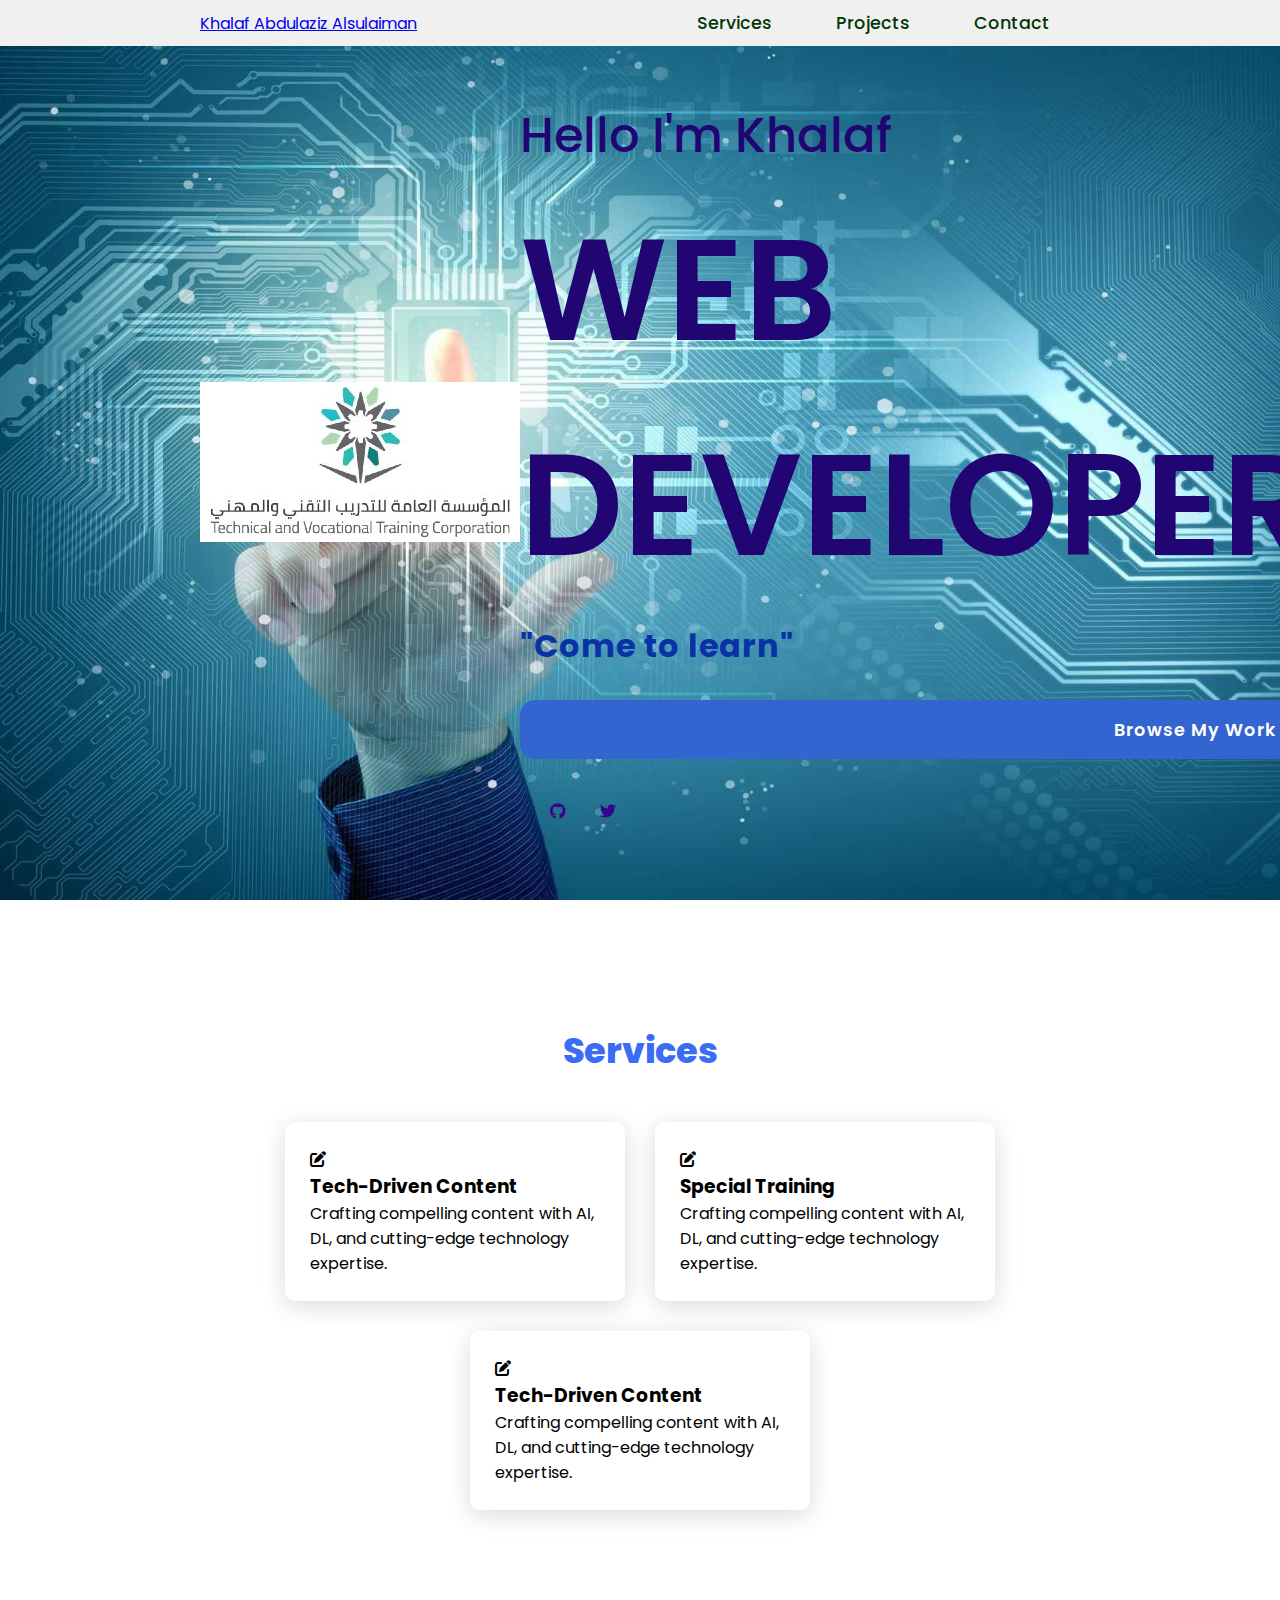
<file: index.html>
<!DOCTYPE html>
<html lang="en">
<head>
    <meta charset="UTF-8">
    <meta name="viewport" content="width=device-width, initial-scale=1.0">
    <link rel="stylesheet" href="https://cdnjs.cloudflare.com/ajax/libs/font-awesome/6.1.0/css/all.min.css">
    <link rel="stylesheet" href="Style.css">
    <title>Khalaf Abdulaziz Alsulaiman</title>


</head>
<body>
    <header>
        <a href="#" class="logo">Khalaf Abdulaziz Alsulaiman</a>
        <nav class="navigation">
            <a href="/">Services</a>
            <a href="/Projects.html">Projects</a>
            <a href="/contact.htm">Contact</a>
            
        </nav>
    </header>
<!-- الكلاس التالي هو main  يتحتوي على الصفات الاربع-->
    <section class="main">
        <img src="Image/TVTC.jpg"/>  
        <div>
            
            <h2>Hello I'm Khalaf <br><span>WEB DEVELOPER</span></h2>
            <h3>"Come to learn"</h3>
            <a href="#projects" class="main-btn">Browse My Work</a>
          
             <div class="social-icons">
                <a href="#"><i class="fa-brands fa-github"></i></a>              
                <a href="#"><i class="fa-brands fa-twitter"></i></a>                
            </div>
            
        </div>
    </section>

    <section>
        <div class="cards" id="services">
            <h2 class="title">Services</h2>
            <div class="content">
                <div class="card">
                    <div class="icon">
                        <i class="fas fa-edit"></i>
                    </div>
                    <div class="info">
                        <h3>Tech-Driven Content</h3>
                        <p>Crafting compelling content with AI, DL, and cutting-edge technology expertise.</p>
                    </div>

                </div>
                <div class="card">
                    <div class="icon">
                        <i class="fas fa-edit"></i>
                    </div>
                    <div class="info">
                        <h3>Special Training</h3>
                        <p>Crafting compelling content with AI, DL, and cutting-edge technology expertise.</p>
                    </div>
                </div>
                <div class="card">
                    <div class="icon">
                        <i class="fas fa-edit"></i>
                    </div>
                    <div class="info">
                        <h3>Tech-Driven Content</h3>
                        <p>Crafting compelling content with AI, DL, and cutting-edge technology expertise.</p>
                    </div>
                </div>
                
            </div>
        </div>
    </section>
    </html>
</file>
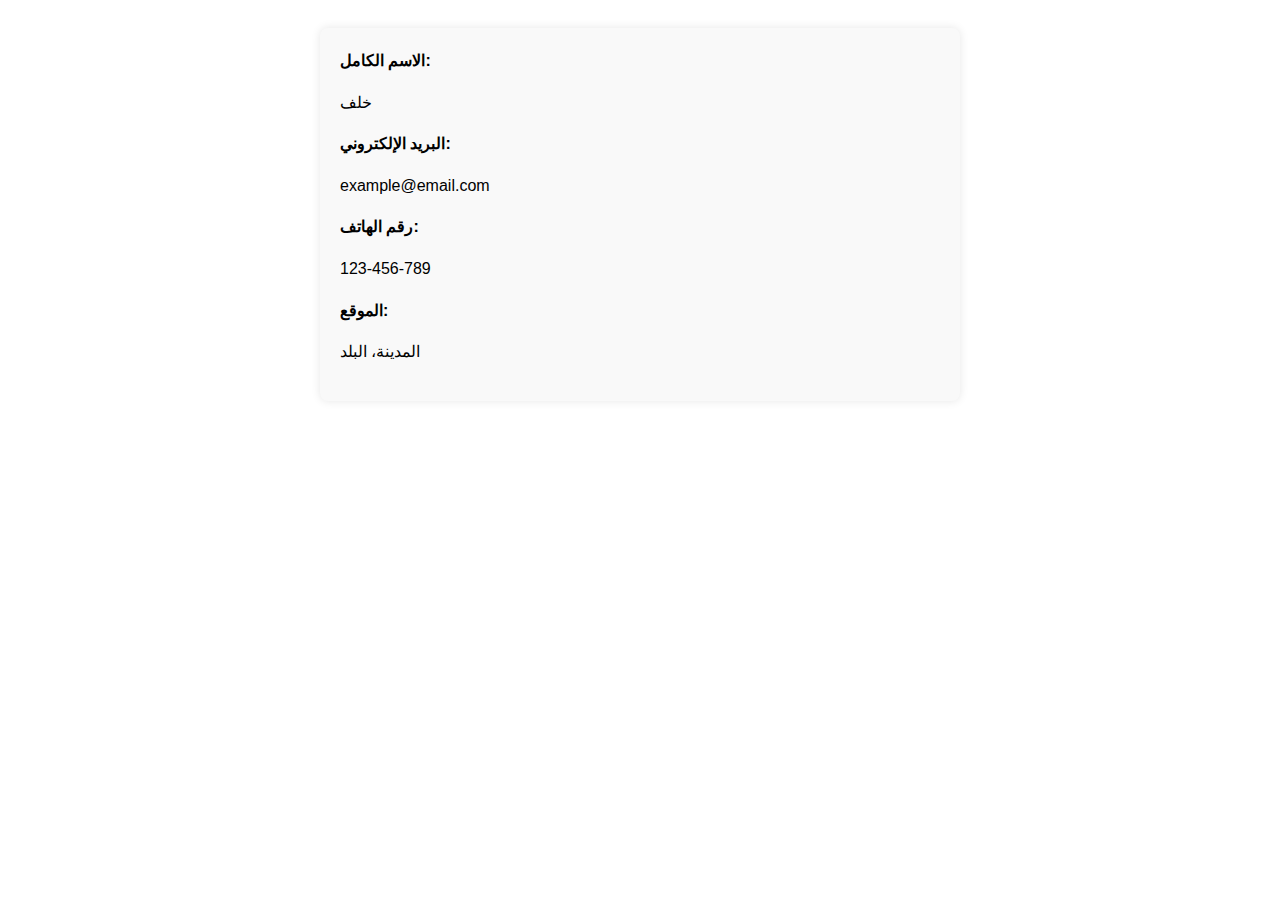
<file: contact.htm>
<!DOCTYPE html>
<html lang="en">
<head>
  <meta charset="UTF-8">
  <title>معلومات شخصية</title>
  <style>
    /* قم بتخصيص الستايل حسب تفضيلاتك */
    body {
      font-family: Arial, sans-serif;
      line-height: 1.6;
      padding: 20px;
    }
    .info-container {
      max-width: 600px;
      margin: 0 auto;
      background: #f9f9f9;
      padding: 20px;
      border-radius: 8px;
      box-shadow: 0 0 10px rgba(0, 0, 0, 0.1);
    }
    .info-item {
      margin-bottom: 15px;
    }
    .info-item label {
      font-weight: bold;
    }
  </style>
</head>
<body>

<div class="info-container">
  <div class="info-item">
    <label for="fullname">الاسم الكامل:</label>
    <p id="fullname"> خلف</p>
  </div>
  <div class="info-item">
    <label for="email">البريد الإلكتروني:</label>
    <p id="email">example@email.com</p>
  </div>
  <div class="info-item">
    <label for="phone">رقم الهاتف:</label>
    <p id="phone">123-456-789</p>
  </div>
  <div class="info-item">
    <label for="location">الموقع:</label>
    <p id="location">المدينة، البلد</p>
  </div>
</div>

</body>
</html>
</file>
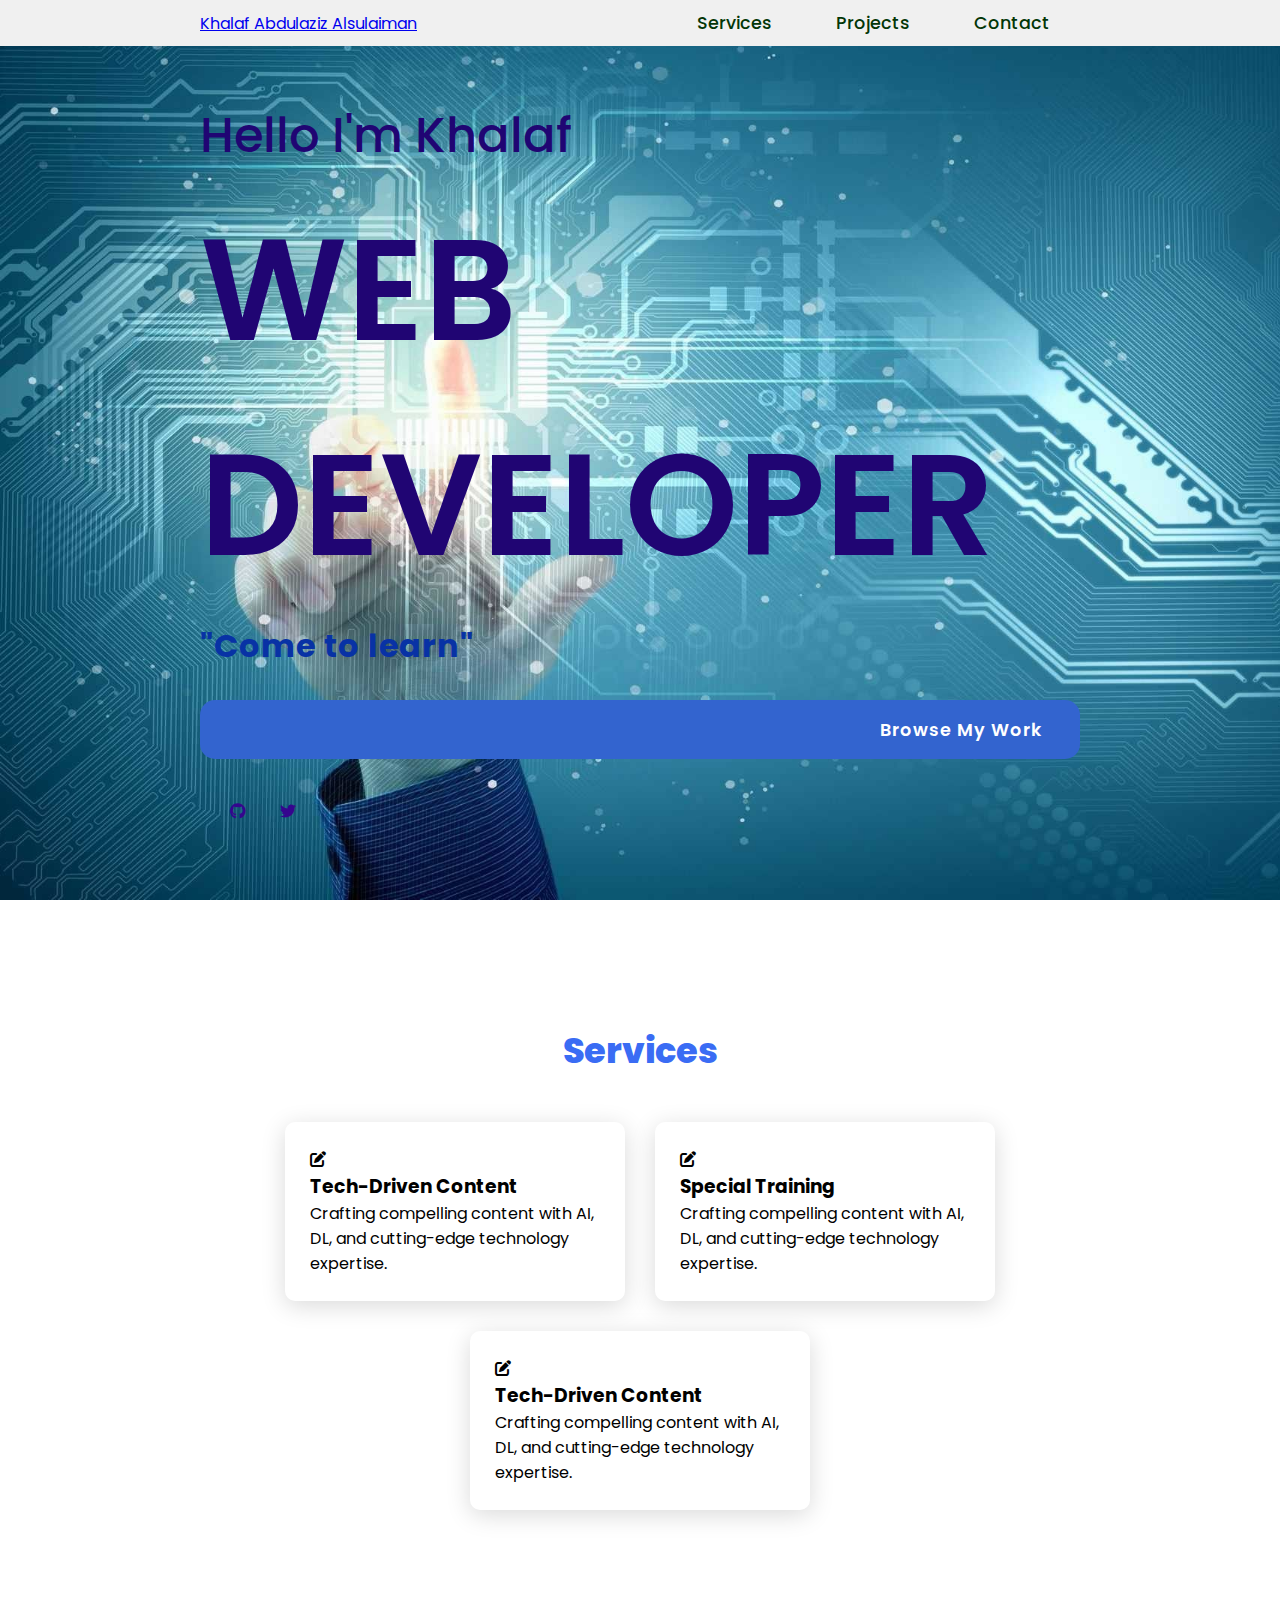
<file: index3.html>
<!DOCTYPE html>
<html lang="en">
<head>
    <!-- تعيين معلومات الصفحة -->
    <meta charset="UTF-8"> <!-- تعيين ترميز الصفحة -->
    <meta name="viewport" content="width=device-width, initial-scale=1.0"> <!-- تكبير العرض ليتلائم مع الجهاز -->
    <link rel="stylesheet" href="https://cdnjs.cloudflare.com/ajax/libs/font-awesome/6.1.0/css/all.min.css"> <!-- رابط لأيقونات FontAwesome -->
    <link rel="stylesheet" href="Style.css"> <!-- رابط لملف CSS الخاص بالتصميم -->

    <title>Khalaf Abdulaziz Alsulaiman</title> <!-- عنوان الصفحة -->

</head>
<body>
    <header>
        <!-- الشعار والقائمة التنقلية -->
        <a href="#" class="logo">Khalaf Abdulaziz Alsulaiman</a> <!-- عنوان الشعار -->
        <nav class="navigation">
            <a href="/">Services</a> <!-- رابط لصفحة الخدمات -->
            <a href="/Projects.html">Projects</a> <!-- رابط لصفحة المشاريع -->
            <a href="/contact.htm">Contact</a> <!-- رابط لصفحة الاتصال -->
        </nav>
    </header>

    <!-- القسم الرئيسي -->
    <section class="main">
       <!-- صورة أو نص رئيسي -->
        <div>
            <h2>Hello I'm Khalaf <br><span>WEB DEVELOPER</span></h2> <!-- عنوان رئيسي -->
            <h3>"Come to learn"</h3> <!-- جملة تعبر عن هدفك أو شعارك -->
            <a href="#projects" class="main-btn">Browse My Work</a> <!-- زر لتصفح المشاريع -->
             <div class="social-icons">
                <!-- روابط لوسائل التواصل الاجتماعي -->
                <a href="#"><i class="fa-brands fa-github"></i></a> <!-- رابط لـ GitHub -->
                <a href="#"><i class="fa-brands fa-twitter"></i></a> <!-- رابط لـ Twitter -->
            </div>
        </div>
    </section>

    <!-- قسم الخدمات -->
    <section>
        <div class="cards" id="services">
            <h2 class="title">Services</h2> <!-- عنوان لقائمة الخدمات -->
            <div class="content">
                <!-- بطاقات توضحية للخدمات -->
                <div class="card">
                    <div class="icon">
                        <i class="fas fa-edit"></i> <!-- أيقونة توضحية للخدمة -->
                    </div>
                    <div class="info">
                        <h3>Tech-Driven Content</h3> <!-- عنوان الخدمة -->
                        <p>Crafting compelling content with AI, DL, and cutting-edge technology expertise.</p> <!-- وصف للخدمة -->
                    </div>
                </div>
                <!-- تكرار البطاقات السابقة لعرض الخدمات الأخرى -->
                <div class="card">
                    <div class="icon">
                        <i class="fas fa-edit"></i>
                    </div>
                    <div class="info">
                        <h3>Special Training</h3>
                        <p>Crafting compelling content with AI, DL, and cutting-edge technology expertise.</p>
                    </div>
                </div>
                <div class="card">
                    <div class="icon">
                        <i class="fas fa-edit"></i>
                    </div>
                    <div class="info">
                        <h3>Tech-Driven Content</h3>
                        <p>Crafting compelling content with AI, DL, and cutting-edge technology expertise.</p>
                    </div>
                </div>
                
                
                
            </div>
        </div>
    </section>
</html>
</file>
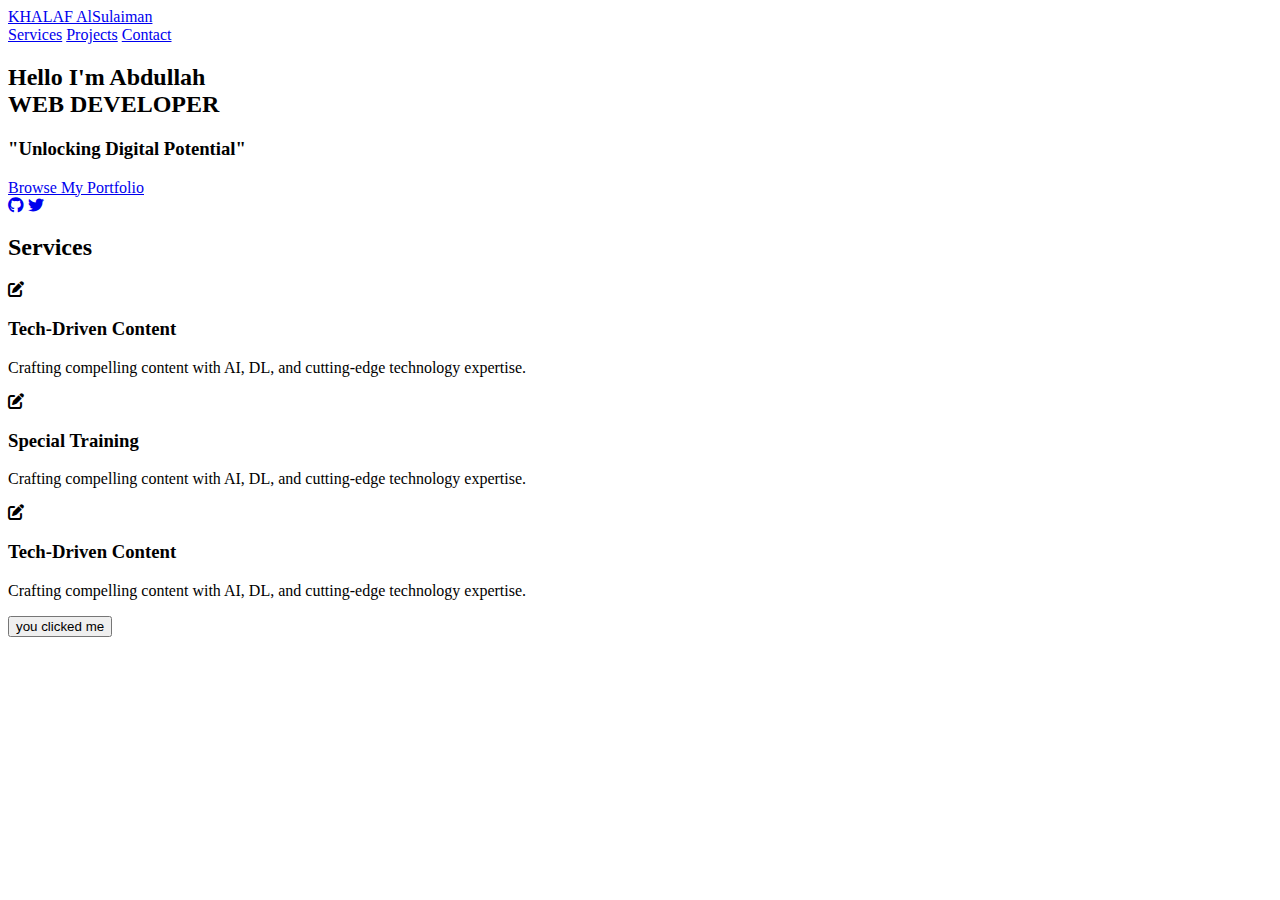
<file: khlaf.html>
<!DOCTYPE html>
<html lang="en">
<head>
    <meta charset="UTF-8">
    <meta name="viewport" content="width=device-width, initial-scale=1.0">
    <link rel="stylesheet" href="https://cdnjs.cloudflare.com/ajax/libs/font-awesome/6.1.0/css/all.min.css"&gt;
    <link rel="stylesheet" href="kh_css.css">
    <title>Khalaf AlSulaiman</title>
<script>
    alert("Welcome to my website");
</script>
<script>
    function hello(){
        alert("Stop making fulish people famous");
    }
</script>
   
</head>
<body>
    <header>
        <a href="#" class="logo">KHALAF AlSulaiman</a>
        <nav class="navigation">
            <a href="#services">Services</a>
            <a href="#projects">Projects</a>
            <a href="#contact">Contact</a>
        </nav>
    </header>
<!-- الكلاس التالي هو main وسف يتحتوي على الصفات الاربع-->
    <section class="main">
        <div>
            <h2>Hello I'm Abdullah<br><span>WEB DEVELOPER</span></h2>
            <h3>"Unlocking Digital Potential"</h3>
            <a href="#projects" class="main-btn">Browse My Portfolio</a>
            <div class="social-icons">
                <a href="#"><i class="fa-brands fa-github"></i></a>
                <a href="#"><i class="fa-brands fa-twitter"></i></a>
               
            </div>
        </div>
    </section>

    <section>
        <div class="cards" id="services">
            <h2 class="title">Services</h2>
            <div class="content">
                <div class="card">
                    <div class="icon">
                        <i class="fas fa-edit"></i>
                    </div>
                    <div class="info">
                        <h3>Tech-Driven Content</h3>
                        <p>Crafting compelling content with AI, DL, and cutting-edge technology expertise.</p>
                    </div>

                </div>
                <div class="card">
                    <div class="icon">
                        <i class="fas fa-edit"></i>
                    </div>
                    <div class="info">
                        <h3>Special Training</h3>
                        <p>Crafting compelling content with AI, DL, and cutting-edge technology expertise.</p>
                    </div>
                </div>
                <div class="card">
                    <div class="icon">
                        <i class="fas fa-edit"></i>
                    </div>
                    <div class="info">
                        <h3>Tech-Driven Content</h3>
                        <p>Crafting compelling content with AI, DL, and cutting-edge technology expertise.</p>
                    </div>
                </div>
                <button onclick="hello()">you clicked me</button>
            </div>
        </div>
    </section>

</html>
</file>
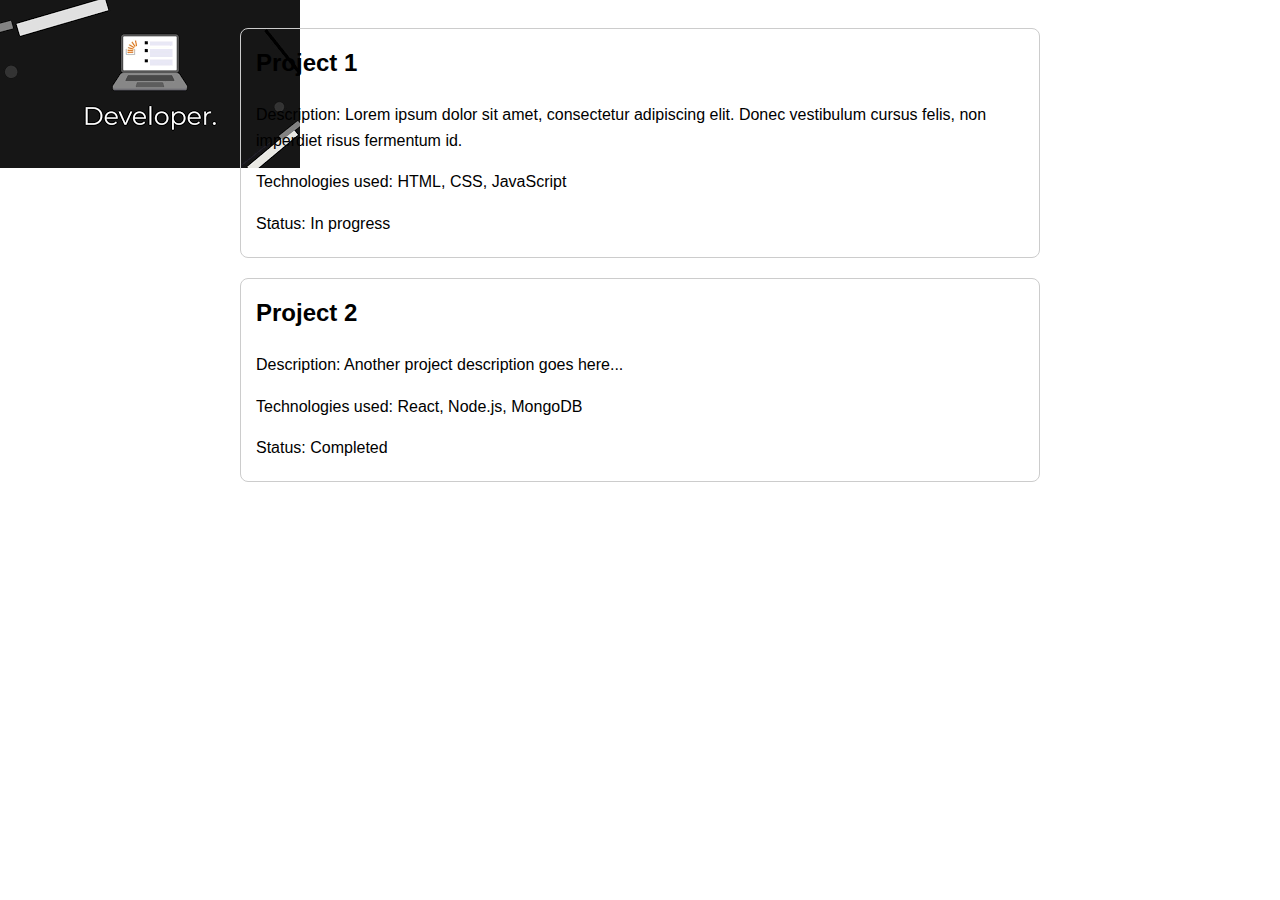
<file: Projects.html>
<!DOCTYPE html>
<html lang="en">
<head>
  <meta charset="UTF-8">
  <title>Projects</title>
  <style>
    body {
      font-family: Arial, sans-serif;
      background     : url(/Image/images.jpg)  no-repeat;
      line-height: 1.6;
      padding: 20px;
    }
    .projects-container {
      max-width: 800px;
      margin: 0 auto;
    }
    .project {
      border: 1px solid #ccc;
      border-radius: 8px;
      padding: 15px;
      margin-bottom: 20px;
    }
    .project h2 {
      margin-top: 0;
    }
    .project p {
      margin-bottom: 5px;
    }
  </style>
</head>
<body>

<div class="projects-container">
  <div class="project">
    <h2>Project 1</h2>
    <p>Description: Lorem ipsum dolor sit amet, consectetur adipiscing elit. Donec vestibulum cursus felis, non imperdiet risus fermentum id.</p>
    <p>Technologies used: HTML, CSS, JavaScript</p>
    <p>Status: In progress</p>
  </div>

  <div class="project">
    <h2>Project 2</h2>
    <p>Description: Another project description goes here...</p>
    <p>Technologies used: React, Node.js, MongoDB</p>
    <p>Status: Completed</p>
  </div>

  <!-- You can add more project sections here -->
</div>

</body>
</html>
</file>
<file: Style.css>
@import url('https://fonts.googleapis.com/css2?family=Poppins:ital,wght@0,100;0,200;0,300;0,400;0,500;0,600;0,700;0,800;0,900;1,100;1,200;1,300;1,400;1,500;1,600;1,700;1,800;1,900&display=swap');

*{
    font-family: 'Poppins' , sans-serif;
    margin: 0;
    padding: 0;
    box-sizing: border-box;
    scroll-behavior: smooth;
}

header{
  background-color: #f0f0f0;
  width: 100%;
  position: fixed;
  z-index: 999;
  display: flex;
  justify-content: space-between;
  align-items: center;
  padding: 10px 200px;
}
logo {
  text-decoration: none ;
  font-size: 108em;
  font-weight: 700;
  color: #06a034;
  text-transform:uppercase;
}

.navigation a{
  text-decoration: none ;
  font-size: 1.1em;
  font-weight: 500;
  color: #033607;
  padding: 30px;
}

  .navigation a:hover{
    color: hwb(121 2% 53%);
}

section {
    padding: 100px 200px;
}

.main{
    width: 100%;
    min-height: 100vh;
    display: flex;
    align-items: center;
    background     : url(/Image/background.jpg) no-repeat;
    background-size: cover;
    background-size: center right;
    background-attachment: fixed;

 
}
 
.main h2{

    color:#200573;
    font-size: 3em;
    font-weight:500;
}

.main h2 span{
    display: inline-block;
    margin-top: 10px;
    color: 4e9eff;
    font-size:3em;
    font-weight:600;

}

.main h3{
    color:rgb(8, 50, 165);
    font-size: 2em;
    font-weight: 700;
    letter-spacing: 1px;
    margin-top: 10px;
    margin-bottom: 30px;
}

.main-btn{
    color: #fff;
    background-color: #3364cf;
    text-decoration: none;
    font-size: 1.1em;
    font-weight: 600;
    letter-spacing: 1px;
    display: flex;
    justify-content: flex-end;
    padding: 0.9375em 2.1875em;
    margin-bottom: 40px;
    border-radius: 15px;
    transition: 0.7s ease;
    align-items:end;
}

.main-btn:hover{
    background-color: #2f03f1;
    transform:scale(1.1);
}

.social-icons a{
    color: #35058e;
    padding-left: 30px;
}

.title{
    display: flex;
    justify-content: center;
    color: #3a6cf4;
    font-size: 2.2em;
    font-weight: 800;
    margin-bottom: 30px;
}

.content{
    display: flex;
    justify-content: center;
    flex-direction: row;
    flex-wrap: wrap;
}

.card{
    background-color: #fff;
    width: 21.25em;
    box-shadow: 0 5px 25px rgba(1 1 1 / 15%);
    border-radius: 10px;
    padding: 25px;
    margin: 15px;

}

.blog-post h2{
    display: flex;
    justify-content: center;
    color:#f0f0f0;
    font-size: 3em;
    font-weight:500;
}

.blog-post p{
    display: inline-block;
    justify-content: center;
    color:#f0f0f0;
    font-size: 1em;
    font-weight:500;
}
</file>
<file: kh_css.css>
@import url('https://fonts.googleapis.com/css2?family=Poppins:ital,wght@0,100;0,200;0,300;0,400;0,500;0,600;0,700;0,800;0,900;1,100;1,200;1,300;1,400;1,500;1,600;1,700;1,800;1,900&display=swap');

*{
    font-family: 'Poppins', sans-serif;
    margin: 0;
    padding: 0;
    box-sizing:border-box;
    scroll-behavior: smooth;  
}

header{
        background-color: #f0f0f0;
        width:100%;
        position:fixed;
        z-index:999;
        display:flex;
        justify-content: space-between;
        align-items: center;
        padding: 10px 200px;
}

.logo{
    text-decoration: none;
    font-size: 1.8em;
    font-weight: 700;
    color:#3a6cf4;
    text-transform: uppercase;
}

.navigation a{
    text-decoration: none;
    font-size: 1.1em;
    font-weight: 500;
    color: #3a6cf4;
    padding: 30px;

}

.navigation a:hover{
    color: #901cfc;
}

section {
    padding: 100px 200px;
}

.main{
    width: 100%;
    min-height: 100vh;
    display: flex;
    align-items: center;
    background: url(Image/TVTC.jpg) no-repeat;
    background-size: cover;
    background-size: center right;
    background-attachment: fixed;
   
}

.main h2{

    color:#f0f0f0;
    font-size: 3em;
    font-weight:500;
}

.main h2 span{
    display: inline-block;
    margin-top: 10px;
    color: 4e9eff;
    font-size:3em;
    font-weight:600;

}

.main h3{
    color:antiquewhite;
    font-size: 2em;
    font-weight: 700;
    letter-spacing: 1px;
    margin-top: 10px;
    margin-bottom: 30px;
}

.main-btn{
    color: #fff;
    background-color: #3364cf;
    text-decoration: none;
    font-size: 1.1em;
    font-weight: 600;
    letter-spacing: 1px;
    display: flex;
    justify-content: flex-end;
    padding: 0.9375em 2.1875em;
    margin-bottom: 40px;
    border-radius: 15px;
    transition: 0.7s ease;
    align-items:end;
}

.main-btn:hover{
    background-color: #2f03f1;
    transform:scale(1.1);
}

.social-icons a{
    color: #fff;
    padding-right: 30px;
}

.title{
    display: flex;
    justify-content: center;
    color: #3a6cf4;
    font-size: 2.2em;
    font-weight: 800;
    margin-bottom: 30px;
}

.content{
    display: flex;
    justify-content: center;
    flex-direction: row;
    flex-wrap: wrap;
}

.card{
    background-color: #fff;
    width: 21.25em;
    box-shadow: 0 5px 25px rgba(1 1 1 / 15%);
    border-radius: 10px;
    padding: 25px;
    margin: 15px;

}

.blog-post h2{
    display: flex;
    justify-content: center;
    color:#f0f0f0;
    font-size: 3em;
    font-weight:500;
}

.blog-post p{
    display: inline-block;
    justify-content: center;
    color:#f0f0f0;
    font-size: 1em;
    font-weight:500;
}
</file>
